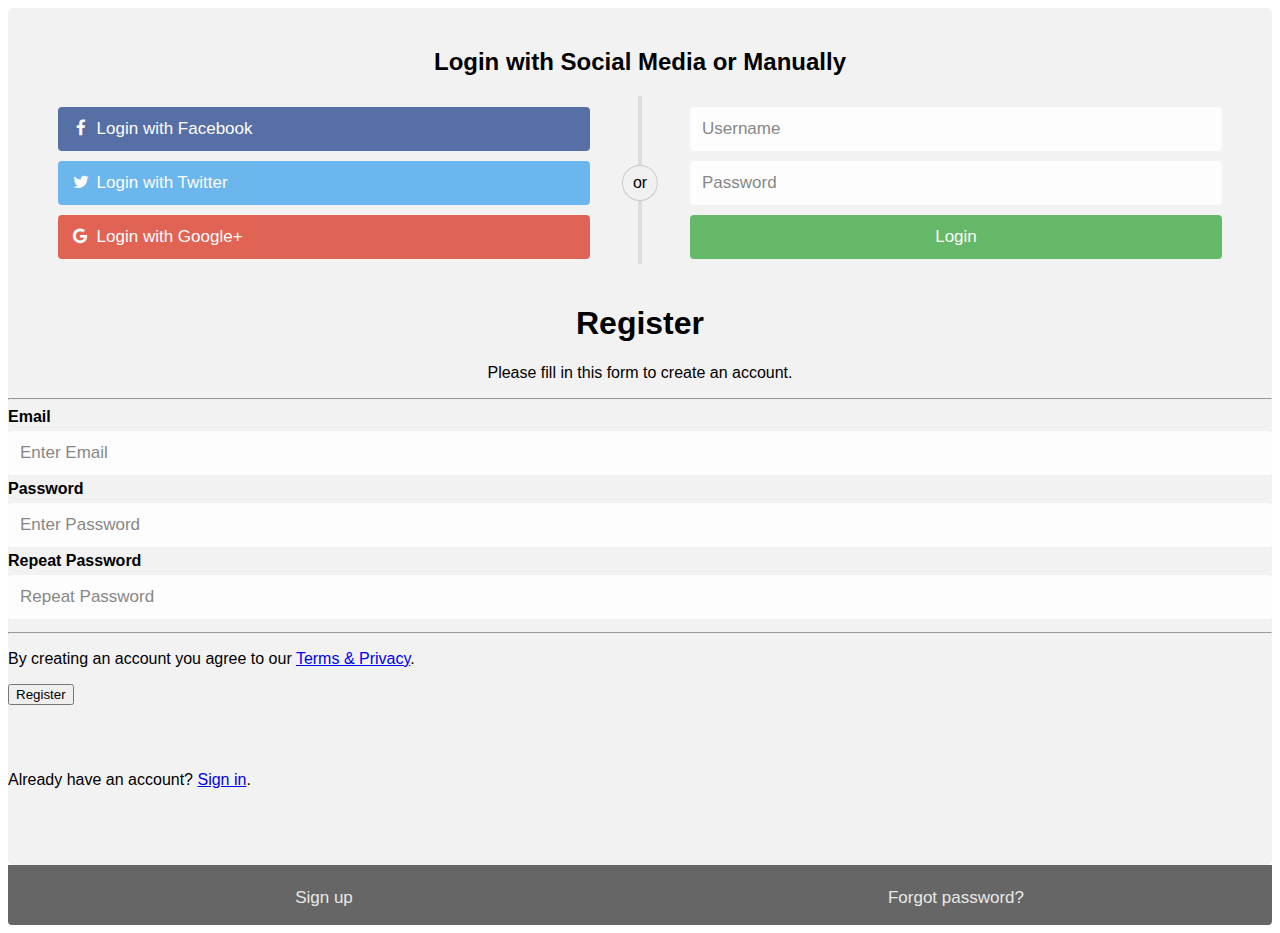
<file: account.html>
<!DOCTYPE html>
<html>
<head>
<meta name="viewport" content="width=device-width, initial-scale=1">
<link rel="stylesheet" href="https://cdnjs.cloudflare.com/ajax/libs/font-awesome/4.7.0/css/font-awesome.min.css">
<style>
body {
  font-family: Arial, Helvetica, sans-serif;
}

* {
  box-sizing: border-box;
}

/* style the container */
.container {
  position: relative;
  border-radius: 5px;
  background-color: #f2f2f2;
  padding: 20px 0 30px 0;
} 

/* style inputs and link buttons */
input,
.btn {
  width: 100%;
  padding: 12px;
  border: none;
  border-radius: 4px;
  margin: 5px 0;
  opacity: 0.85;
  display: inline-block;
  font-size: 17px;
  line-height: 20px;
  text-decoration: none; /* remove underline from anchors */
}

input:hover,
.btn:hover {
  opacity: 1;
}

/* add appropriate colors to fb, twitter and google buttons */
.fb {
  background-color: #3B5998;
  color: white;
}

.twitter {
  background-color: #55ACEE;
  color: white;
}

.google {
  background-color: #dd4b39;
  color: white;
}

/* style the submit button */
input[type=submit] {
  background-color: #4CAF50;
  color: white;
  cursor: pointer;
}

input[type=submit]:hover {
  background-color: #45a049;
}

/* Two-column layout */
.col {
  float: left;
  width: 50%;
  margin: auto;
  padding: 0 50px;
  margin-top: 6px;
}

/* Clear floats after the columns */
.row:after {
  content: "";
  display: table;
  clear: both;
}

/* vertical line */
.vl {
  position: absolute;
  left: 50%;
  transform: translate(-50%);
  border: 2px solid #ddd;
  height: 175px;
}

/* text inside the vertical line */
.vl-innertext {
  position: absolute;
  top: 50%;
  transform: translate(-50%, -50%);
  background-color: #f1f1f1;
  border: 1px solid #ccc;
  border-radius: 50%;
  padding: 8px 10px;
}

/* hide some text on medium and large screens */
.hide-md-lg {
  display: none;
}

/* bottom container */
.bottom-container {
  text-align: center;
  background-color: #666;
  border-radius: 0px 0px 4px 4px;
}

/* Responsive layout - when the screen is less than 650px wide, make the two columns stack on top of each other instead of next to each other */
@media screen and (max-width: 650px) {
  .col {
    width: 100%;
    margin-top: 0;
  }
  /* hide the vertical line */
  .vl {
    display: none;
  }
  /* show the hidden text on small screens */
  .hide-md-lg {
    display: block;
    text-align: center;
  }
}
</style>
</head>
<body>

<div class="container">
  <form action="/action_page.php">
    <div class="row">
      <h2 style="text-align:center">Login with Social Media or Manually</h2>
      <div class="vl">
        <span class="vl-innertext">or</span>
      </div>

      <div class="col">
        <a href="#" class="fb btn">
          <i class="fa fa-facebook fa-fw"></i> Login with Facebook
         </a>
        <a href="#" class="twitter btn">
          <i class="fa fa-twitter fa-fw"></i> Login with Twitter
        </a>
        <a href="#" class="google btn"><i class="fa fa-google fa-fw">
          </i> Login with Google+
        </a>
      </div>

      <div class="col">
        <div class="hide-md-lg">
          <p>Or sign in manually:</p>
        </div>

        <input type="text" name="username" placeholder="Username" required>
        <input type="password" name="password" placeholder="Password" required>
        <input type="submit" value="Login">
      </div>
      
    </div>
  </form>

  <form action="/action_page.php">
    <div class="container">
      <h1 style="text-align:center">Register</h1>
      <p style="text-align:center">Please fill in this form to create an account.</p>
      <hr>
  
      <label for="email"><b>Email</b></label>
      <input type="text" placeholder="Enter Email" name="email" id="email" required>
  
      <label for="psw"><b>Password</b></label>
      <input type="password" placeholder="Enter Password" name="psw" id="psw" required>
  
      <label for="psw-repeat"><b>Repeat Password</b></label>
      <input type="password" placeholder="Repeat Password" name="psw-repeat" id="psw-repeat" required>
      <hr>
      <p>By creating an account you agree to our <a href="#">Terms & Privacy</a>.</p>
  
      <button type="submit" class="registerbtn">Register</button>
    </div>
    
    <div class="container signin">
      <p>Already have an account? <a href="#">Sign in</a>.</p>
    </div>
  </form>
</div>

<div class="bottom-container">
  <div class="row">
    <div class="col">
      <a href="#" style="color:white" class="btn">Sign up</a>
    </div>
    <div class="col">
      <a href="#" style="color:white" class="btn">Forgot password?</a>
    </div>
  </div>
</div>

</body>
</html>
</file>
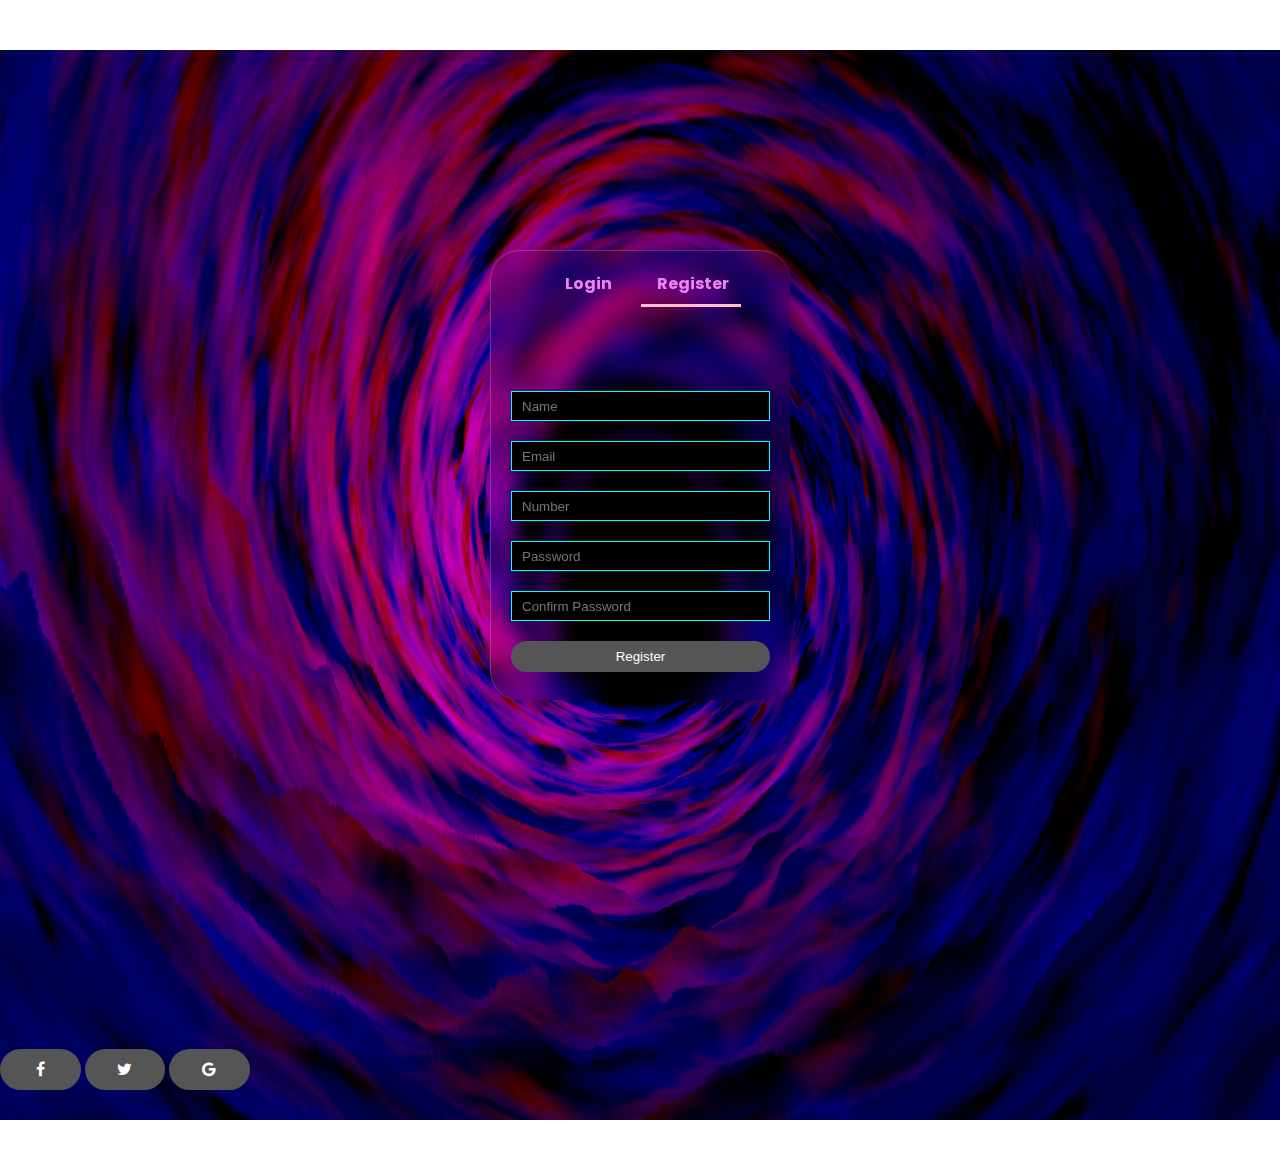
<file: social service testing/login.html>
<!DOCTYPE html>
<html lang="en">
    <head>
        <meta charset="UTF-8">
        <meta name="viewport" content="width=device-width", initial-scale=1.0>
        <title>Social-Service | The E-Social Site</title>
        <link rel="stylesheet" href="login.css">
        <link rel="preconnect" href="https://fonts.gstatic.com">
        <link href="https://fonts.googleapis.com/css2?family=Poppins:wght@300;400;500;600;700&display=swap" rel="stylesheet">
        <link rel="stylesheet" href="https://cdnjs.cloudflare.com/ajax/libs/font-awesome/4.7.0/css/font-awesome.min.css">
    </head>
    <body>
        
        
<!---------------     login-page      ------------>
        
        <div class="account-page">
            <div style="background-image: url('images/background.png'); background-size: 100% 100%; ">
            <div class="container">
                <div class="row">
                    <div class="col-2">
                        <div class="form-container">
                            <div class="form-btn">
                                <span onclick="login()">Login</span>
                                <span onclick="register()">Register</span>
                                <hr id="Indicator">
                            </div>
                            
                            <form id="LoginForm">
                                <input type="text" placeholder="Username">
                                <input type="password" placeholder="Password">
                                <button type="submit" class="btn">Login</button>
                                <a href="">Forgot passord</a>
                            </form>
                            
                            <form id="RegForm">
                                <input type="text" placeholder="Name">
                                <input type="email" placeholder="Email">
                                <input type="number" placeholder="Number">
                                <input type="password" placeholder="Password">
                                <input type="password" placeholder="Confirm Password">
                                <button type="submit" class="btn">Register</button>
                            </form>
                        </div>
                    </div>
                
                </div>
            
            
            </div>

            <div class="container_2">
                <a href="#" class="fb btn">
                  <i class="fa fa-facebook fa-fw"></i> 
                 </a>
                <a href="#" class="twitter btn">
                  <i class="fa fa-twitter fa-fw"></i>
                </a>
                <a href="#" class="google btn"><i class="fa fa-google fa-fw">
                  </i> 
                </a>
              </div>

            
        
        </div>
        
        </div>
        
        
<!----------------- js for toggle login-page  ---------------->
        
        <script>
            
        var LoginForm = document.getElementById("LoginForm");
        var RegForm = document.getElementById("RegForm");
        var Indecator = document.getElementById("Indecator");
            
            function register(){
                RegForm.style.transform ="translateX(0px)";
                LoginForm.style.transform ="translateX(0px)";  
                Indicator.style.transform ="translateX(150px)"; 
            }
            
            function login(){
                RegForm.style.transform ="translateX(300px)";
                LoginForm.style.transform ="translateX(300px)";
                Indicator.style.transform ="translateX(50px)";
            }
        </script>
        
        
    </body>
</html>
</file>
<file: social service testing/login.css>
*{
    margin: 0;
    padding: 0;
    box-sizing: border-box;
}
body{
    font-family: 'Poppins', sans-serif;
}

.container{
    max-width: 1800px;
    height: 969px;
    margin: auto;
    padding-left: 25px;
    padding-right: 25px;
}
.row{
    display: flex;
    align-items: center;
    flex-wrap: wrap;
    justify-content: space-around;
}
a{
    text-decoration: none;
    color: teal;
}
.btn{
    display: inline-block;
    background: #555;
    color: #fff;
    padding: 8px 30px;
    margin: 30px 0;
    border-radius: 30px;
    transition: background 0.5s;
    transition: transform 0.5s;
    cursor: pointer;
}
.btn:hover{
    background: black;
    transform: translateY(-5px);
}
/*------------    account-page       ------------*/

.account-page{
    padding: 50px 0;
    background: radial-gradiant(#fff,#ffd6d6)
}
.form-container{
    top: 200px;
    width: 300px;
    height: 450px;
    position: relative;
    text-align: center;
    padding: 20px 0;
    margin: auto;
    box-shadow: 0 0 20px 0px rgba(0,0,0,0.1);
    overflow: hidden;
    border-radius: 30px;
    backdrop-filter: blur(16px) brightness(108%);
    backdrop-filter: blur(10px);
    border-top: 1px solid rgba(255,255,255,0.2);
    border-left: 1px solid rgba(255,255,255,0.2);
    box-shadow: 5px 5px 30px rgba(0,0,0,0.2);
}
.form-container span{
    font-weight: bold;
    padding: 0 10px;
    color: violet;
    cursor: pointer;
    width: 100px;
    display: inline-block;
}
.from-btn{
    display: inline-block;
}
.form-container form{
    max-width: 300px;
    padding: 0 20px;
    position: absolute;
    top: 130px;
    transition: transform 1s;
}
form input{
    width: 100%;
    height: 30px;
    margin: 10px 0;
    padding: 0 10px;
    border: 1px solid aqua;
    background: black;
    color: azure;
}
form .btn{
    width: 100%;
    border: none;
    cursor: pointer;
    margin: 10px 0;
}
form .btn:focus{
    outline: none;
}
#LoginForm{
    left: -300px;
}
form a{
    font-size: 12px;
}
#Indicator{
    width: 100px;
    border: none;
    background: pink;
    height: 3px;
    margin-top: 8px;
    transform: translateX(150px);
    transition: transform 1s;
}
</file>
